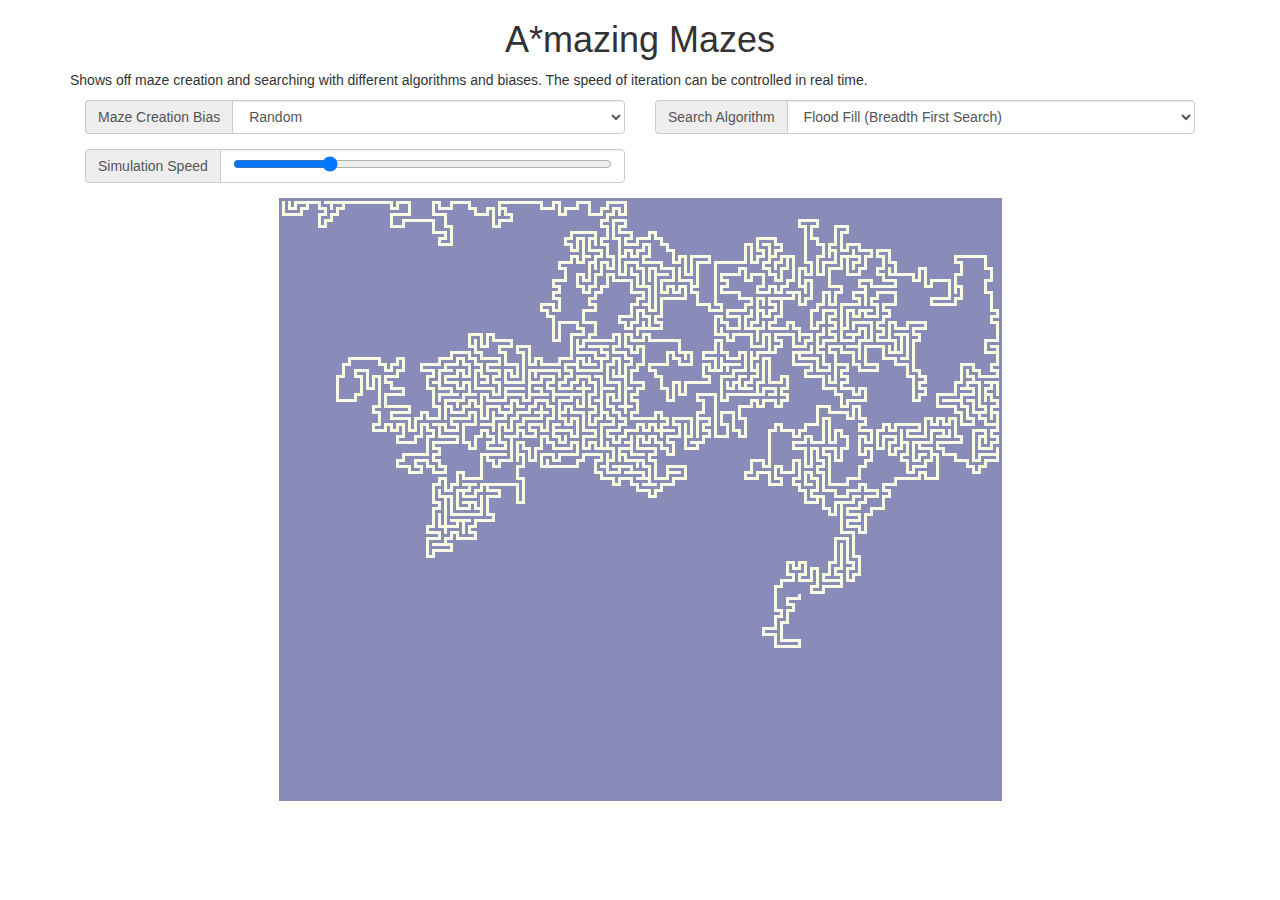
<file: index.html>
<html>
<head>
	<title>A*mazing Mazes</title>
	<script src="https://ajax.googleapis.com/ajax/libs/jquery/2.1.4/jquery.min.js"></script>
	<!-- Latest compiled and minified CSS -->
	<link rel="stylesheet" href="https://maxcdn.bootstrapcdn.com/bootstrap/3.3.5/css/bootstrap.min.css">
	<!-- Latest compiled and minified JavaScript -->
	<script src="https://maxcdn.bootstrapcdn.com/bootstrap/3.3.5/js/bootstrap.min.js"></script>
	<script type="text/javascript" src="maze.js"></script>
	<link rel="stylesheet" type="text/css" href="maze.css">
</head>
<body>
	<div class="container">
		<h1 class="title">A*mazing Mazes</h1>
		<p>Shows off maze creation and searching with different algorithms and biases. The speed of iteration can be controlled in real time.</p>
		<div class="form-group col-sm-12 col-md-6">
			<div class="input-group">
				<div class="input-group-addon">Maze Creation Bias</div>
				<select id="biases" class="form-control"></select>
			</div>
		</div>
		<div class="form-group col-sm-12 col-md-6">
			<div class="input-group">
				<div class="input-group-addon">Search Algorithm</div>
				<select id="search-algo" class="form-control"></select>
			</div>
		</div>
		<div class="form-group col-sm-12 col-md-6">
			<div class="input-group">
				<div class="input-group-addon">Simulation Speed</div>
				<div class="form-control">
					<input type="range" id="sim-speed" value="50" min="1" max="200" />
				</div>
			</div>
		</div>
	</div>
</body>
</html>
</file>
<file: maze.css>
canvas {
	display: block;
	margin: 10 auto;
}

.title {
	text-align: center;
}
</file>
